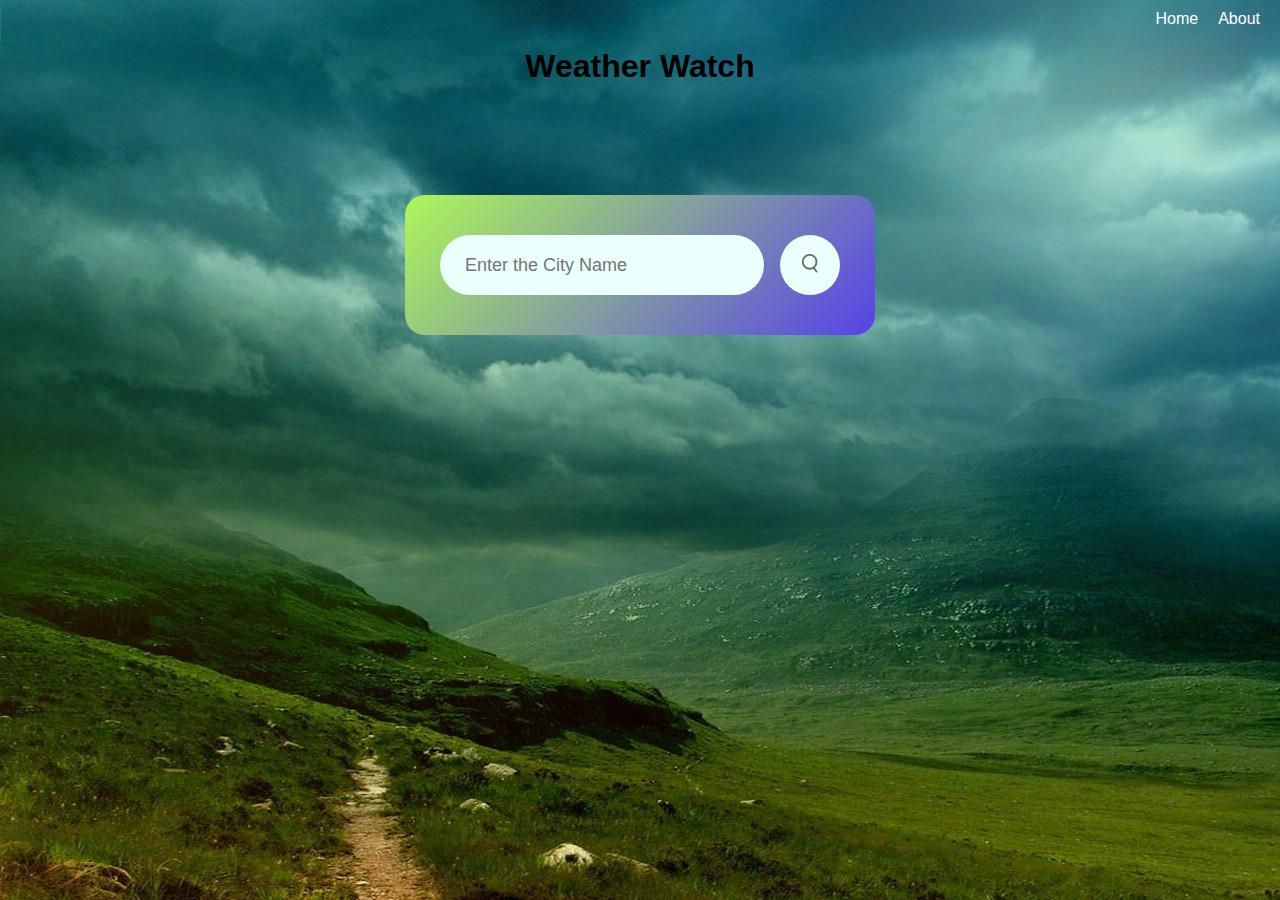
<file: index.html>
<!DOCTYPE html>
<html lang="en">
<head>
    <meta charset="UTF-8">
    <meta name="viewport" content="width=device-width, initial-scale=1.0">
    <title>LiveWeather</title>
    <link rel="stylesheet" href="index.css"/>
    <link rel="icon" href="ic.png">
</head>
<body>
    <nav class="navbar">
        <div class="container">
            <div class="navbar-brand">
            </div>
            <ul class="navbar-menu">
                <li><a href="index.html">Home</a></li>
                <li><a href="about.html">About</a></li>
            </ul>
        </div>
    </nav>
    <h1>Weather Watch</h1>
    <div class="card">
        <div class="search">
            <input type="text" placeholder="Enter the City Name" spellcheck="false">
            <button><img src="images/search.png" alt=""></button>
        </div>
        <div class="error">
            <p>Invalid City Name</p>
        </div>
        <div class="weather">
            <img src="images/rain.png" class="weather-icon">
            <h1 class="temp">22℃</h1>
            <h2 class="city">PARBHANI</h2>
            <div class="details">
                <div class="col">
                    <img src="images/humidity.png" alt="#">
                    <div>
                        <p class="humidity">50%</p>
                        <p>Humidity</p>
                    </div>
                </div>
                <div class="col">
                    <img src="images/wind.png">
                    <div>
                        <p class="wind">50 km/hr</p>
                        <p>Wind Speed</p>
                    </div>
                </div>
            </div>
        </div>
    </div>

    <script>
       const apikey = "28232173929d9e5e8b316bc6c5e0ddc9";
const apiurl = "https://api.openweathermap.org/data/2.5/weather?units=metric&q=";

const searchBox = document.querySelector(".search input");
const searchBtn = document.querySelector(".search button");
const weatherIcon = document.querySelector(".weather-icon");

async function checkWeather(city) {
    const response = await fetch(apiurl + city + `&appid=${apikey}`);

    if (response.status == 404) {
        document.querySelector(".error").style.display = "block";
        document.querySelector(".weather").style.display = "none";
    } else {
        const data = await response.json();

        document.querySelector(".city").innerHTML = data.name;
        document.querySelector(".temp").innerHTML = Math.round(data.main.temp) + "℃";
        document.querySelector(".humidity").innerHTML = data.main.humidity + "%";
        document.querySelector(".wind").innerHTML = data.wind.speed + " km/h";

        switch (data.weather[0].main) {
            case "Clouds":
                weatherIcon.src = "images/clouds.png";
                break;
            case "Clear":
                weatherIcon.src = "images/clear.png";
                break;
            case "Rain":
                weatherIcon.src = "images/rain.png";
                break;
            case "Drizzle":
                weatherIcon.src = "images/drizzle.png";
                break;
            case "Mist":
                weatherIcon.src = "images/mist.png";
                break;
            default:
                weatherIcon.src = "images/default.png"; // Optional: add a default image for other conditions
                break;
        }

        document.querySelector(".weather").style.display = "block";
        document.querySelector(".error").style.display = "none";
    }
}

searchBtn.addEventListener("click", () => {
    checkWeather(searchBox.value);
});

    </script>
</body>
</html>
</file>
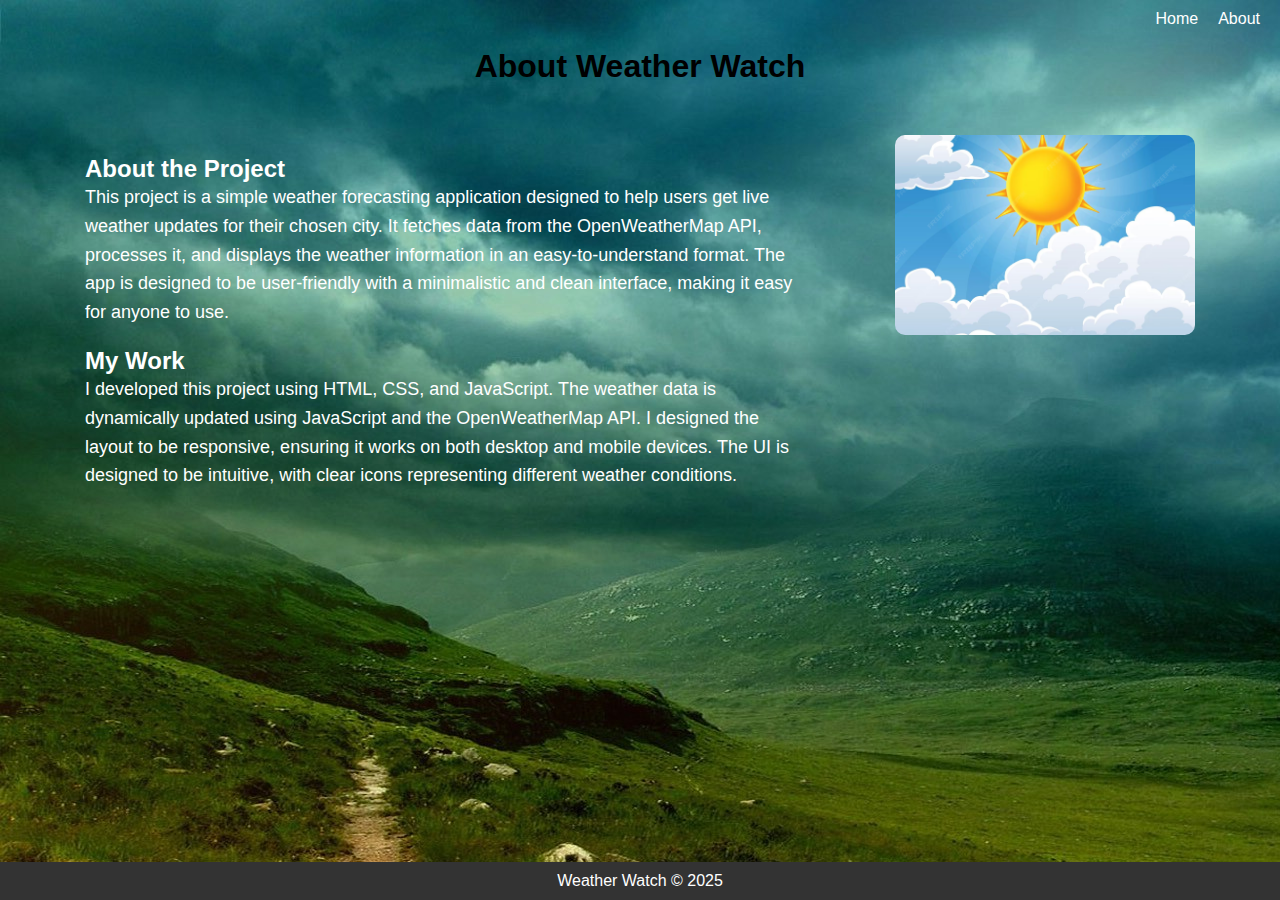
<file: about.html>
<!DOCTYPE html>
<html lang="en">
<head>
    <meta charset="UTF-8">
    <meta name="viewport" content="width=device-width, initial-scale=1.0">
    <title>About - Weather Watch</title>
    <link rel="stylesheet" href="index.css"/>
    <link rel="icon" href="ic.png">
</head>
<body>
    <nav class="navbar">
        <div class="container">
            <div class="navbar-brand">
            </div>
            <ul class="navbar-menu">
                <li><a href="index.html">Home</a></li>
                <li><a href="#about">About</a></li>
            </ul>
        </div>
    </nav>
    <section id="about">
        <h1>About Weather Watch</h1>
        <div class="about-content">
            <div class="about-text">
                <h2>About the Project</h2>
                <p>This project is a simple weather forecasting application designed to help users get live weather updates for their chosen city. It fetches data from the OpenWeatherMap API, processes it, and displays the weather information in an easy-to-understand format. The app is designed to be user-friendly with a minimalistic and clean interface, making it easy for anyone to use.</p>

                <h2>My Work</h2>
                <p>I developed this project using HTML, CSS, and JavaScript. The weather data is dynamically updated using JavaScript and the OpenWeatherMap API. I designed the layout to be responsive, ensuring it works on both desktop and mobile devices. The UI is designed to be intuitive, with clear icons representing different weather conditions.</p>
            </div>
            <div class="about-image">
                <img src="weather.avif" alt="Weather Image">
            </div>
        </div>
    </section>

    <footer>
        <p>Weather Watch © 2025</p>
    </footer>

</body>
</html>
</file>
<file: index.css>
*
{
    margin: 0;
    padding: 0;
    font-family: 'poppins',sans-serif;
    box-sizing: border-box;
}
html{
    background-image: url("wall1.jpg");
}
body
{
    background-color: transparent;
}
h1{
    color: linear-gradient(135deg,#15b07f,#c3d21d);
    text-align: center;
    padding: 10px;
}
.card
{
    width: 90%;
    max-width: 470px;
    background: linear-gradient(135deg,#adf759,#5842e8);
    color: #fff;
    margin: 100px auto 0;
    border-radius: 20px;
    padding: 40px 35px;
    text-align: center;
    
}
.search
{
    width: 100%;
    display: flex;
    align-items: center;
    justify-content: space-between;
}
.search input{
border: 0;
outline: 0;
background-color: #ebfffc;
color: #555;
padding: 10px 25px;
height: 60px;
border-radius: 30px;
flex: 1;
margin-right: 16px;
font-size: 18px;
}
.card button{
    border: 0;
    outline: 0;
background-color: #ebfffc;
border-radius: 50%;
width: 60px;
height: 60px;
cursor: pointer;
}
.card button:hover{
    background-color: #23c7dd;
    transform: scale(1.05);
}
.search button img
{
    width: 16px;
}
.weather-icon
{
    width: 170px;
    margin-top: 30px;
}
.weather h1{
    font-size: 80px;
    font-weight: 500;
}
.weather h2{
    font-size:45px;
    font-weight: 400;
    margin-top: -10px;
}
.details
{
    display: flex;
    align-items: center;
    justify-content: space-between;
    padding: 0 20px;
    margin-top: 50px;
}
.col
{
    display: flex;
    align-items: center;
    text-align: left;
}
.col img{
    width: 40px;
    margin-right:10px;
}
.humidity, wind{
    font-size: 28px;
    margin-top: -6px;
}
.weather
{
    display: none;
}
.error
{
    text-align: left;
    margin-left: 10px;
    font-size: 14px;
    margin-top: 10px;
    display: none;
}
input
{
    background-color: white;
}
body {
    margin: 0;
    font-family: Arial, sans-serif;
}

.navbar {
    background-color: transparent; /* Dark background color */
    padding: 10px 20px;      /* Padding for spacing */
    color: white;            /* White text */
}

.container {
    display: flex;           /* Flexbox for layout */
    justify-content: space-between; /* Space between brand and menu */
    align-items: center;     /* Center items vertically */
}

.navbar-brand a {
    color: white;            /* White text for brand name */
    text-decoration: none;   /* Remove underline */
    font-size: 20px;         /* Larger font size */
    font-weight: bold;       /* Bold text */
}

.navbar-menu {
    list-style: none;        /* Remove bullet points */
    margin: 0;               /* Remove default margin */
    padding: 0;              /* Remove default padding */
    display: flex;           /* Display links inline */
}

.navbar-menu li {
    margin-left: 20px;       /* Space between links */
}

.navbar-menu a {
    color: white;            /* White text for links */
    text-decoration: none;   /* Remove underline */
    font-size: 16px;         /* Font size */
    transition: color 0.3s;  /* Smooth color transition on hover */
}

.navbar-menu a:hover {
    color: #4CAF50;          /* Green color on hover */
}

.about-content {
    display: flex;
    justify-content: space-around;
    padding: 40px;
}

.about-text {
    width: 60%;
}

.about-text h2 {
    font-size: 24px;
    margin-top: 20px;
    color: white;
}

.about-text p {
    font-size: 18px;
    line-height: 1.6;
    color: white;
}

.about-image img {
    width: 300px;
    height: 200px;
    object-fit: cover;
    border-radius: 10px;
}

footer {
    background-color: #333;
    color: white;
    text-align: center;
    padding: 10px;
    position: fixed;
    bottom: 0;
    width: 100%;
}
/* Responsive Design */
@media (max-width: 768px) {
    .card {
        margin: 50px auto;
        padding: 30px 20px;
    }

    h1 {
        font-size: 24px;
    }

    .search input {
        font-size: 16px;
        padding: 8px 20px;
    }

    .weather h1 {
        font-size: 60px;
    }

    .weather h2 {
        font-size: 35px;
    }

    .details {
        flex-direction: column;
        align-items: flex-start;
    }

    .col {
        margin-bottom: 10px;
    }

    .navbar-menu {
        flex-direction: column;
        align-items: flex-start;
    }

    .navbar-menu li {
        margin-left: 0;
        margin-bottom: 10px;
    }

    .about-content {
        flex-direction: column;
        align-items: center;
    }

    .about-text, .about-image img {
        width: 100%;
    }
}
</file>
